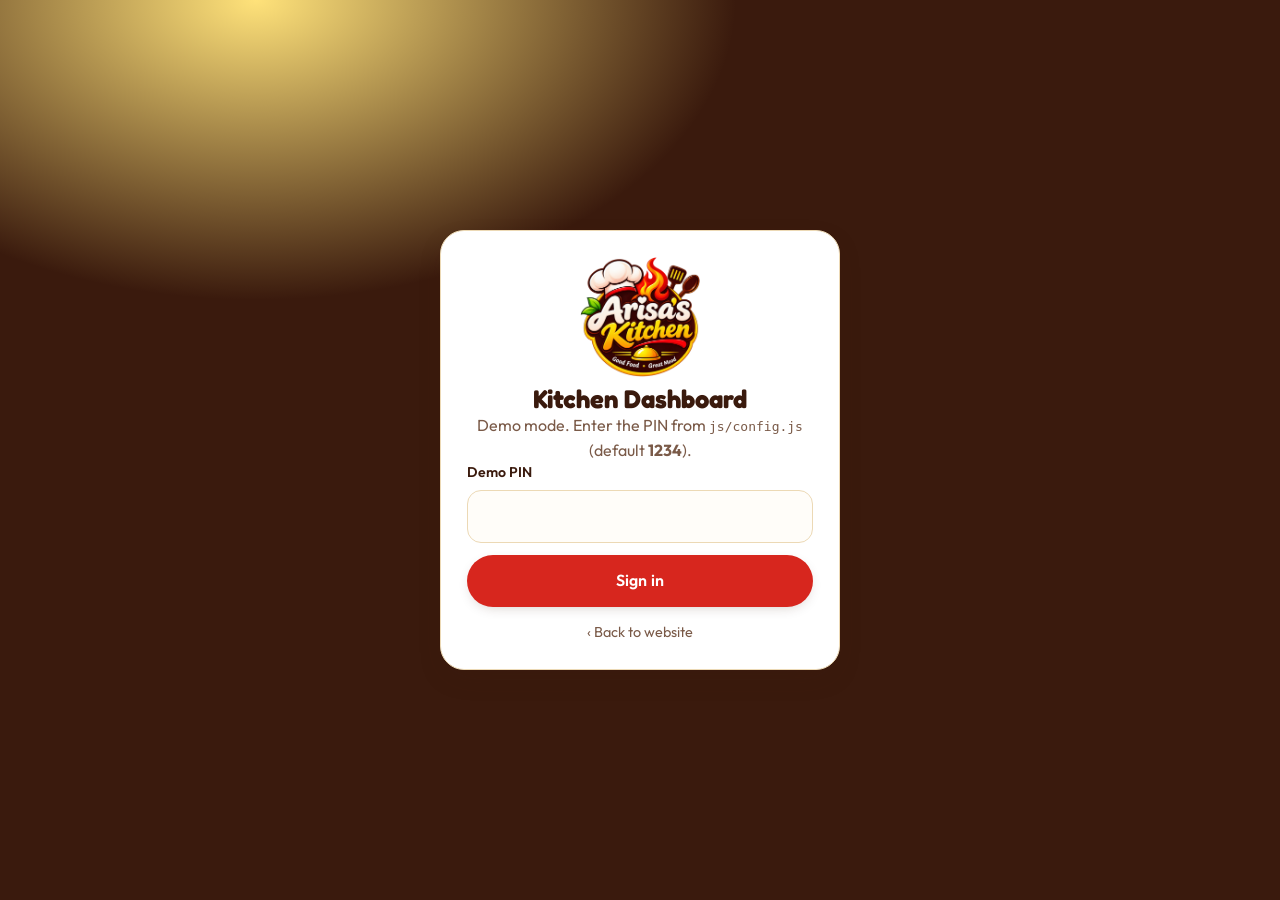
<file: public/admin.html>
<!DOCTYPE html>
<html lang="en">
<head>
<meta charset="utf-8">
<meta name="viewport" content="width=device-width,initial-scale=1,viewport-fit=cover">
<title>Arisa's Kitchen — Admin</title>
<meta name="robots" content="noindex">
<meta name="theme-color" content="#3a1a0d">
<link rel="manifest" href="manifest.webmanifest">
<link rel="icon" type="image/png" href="icons/favicon.png">
<link rel="apple-touch-icon" href="icons/icon-192.png">
<link rel="preconnect" href="https://fonts.googleapis.com">
<link rel="preconnect" href="https://fonts.gstatic.com" crossorigin>
<link href="https://fonts.googleapis.com/css2?family=Fredoka:wght@500;600;700&family=Outfit:wght@400;500;600;700&display=swap" rel="stylesheet">
<link rel="stylesheet" href="css/style.css">
<link rel="stylesheet" href="css/admin.css">
</head>
<body class="admin">

<!-- Login -->
<section class="login" id="login">
  <form class="card login-card" id="loginForm">
    <img src="assets/logo.png" alt="Arisa's Kitchen" width="120" height="120">
    <h1>Kitchen Dashboard</h1>
    <p class="muted" id="loginHint">Sign in to manage orders and bookings.</p>
    <div class="field" id="emailField"><label for="lEmail">Email</label><input id="lEmail" type="email" autocomplete="username"></div>
    <div class="field"><label for="lPass" id="lPassLbl">Password</label><input id="lPass" type="password" autocomplete="current-password" required><div class="msg" id="lErr">Wrong details</div></div>
    <button class="btn btn-red btn-block">Sign in</button>
    <a href="index.html" class="back">‹ Back to website</a>
  </form>
</section>

<!-- App -->
<div class="dash" id="dash" hidden>
  <aside class="side">
    <div class="side-brand"><img src="assets/logo-sm.png" alt="" width="44" height="44"><span><b>Arisa's</b><small>Kitchen dashboard</small></span></div>
    <nav class="side-nav">
      <button class="on" data-view="orders">🧾 <span>Orders</span><em id="nOrders"></em></button>
      <button data-view="bookings">📅 <span>Bookings</span><em id="nBookings"></em></button>
      <button data-view="menu">🍗 <span>Menu stock</span></button>
    </nav>
    <div class="side-foot">
      <label class="switch-row"><input type="checkbox" id="soundOn" checked><span class="sw"></span>New-order sound</label>
      <button class="btn btn-sm btn-ghost-l" id="logout">Sign out</button>
    </div>
  </aside>

  <main class="main">
    <header class="top">
      <div><h2 id="viewTitle">Orders</h2><small class="muted" id="modeTag"></small></div>
      <div class="top-r">
        <span class="live"><i></i>Live</span>
        <button class="btn btn-sm btn-sun" id="seed" hidden>+ Test order</button>
      </div>
    </header>

    <div class="stats" id="stats"></div>

    <section class="view on" data-v="orders">
      <div class="toolbar">
        <div class="chips" id="oFilters"></div>
        <label class="search sm"><span>🔍</span><input id="oSearch" type="search" placeholder="Search name, phone, code"></label>
      </div>
      <div class="board" id="oList"></div>
    </section>

    <section class="view" data-v="bookings">
      <div class="toolbar">
        <div class="chips" id="bFilters"></div>
        <label class="search sm"><span>🔍</span><input id="bSearch" type="search" placeholder="Search name, phone, code"></label>
      </div>
      <div id="bList"></div>
    </section>

    <section class="view" data-v="menu">
      <p class="muted" style="margin-bottom:12px">Switch off anything that has run out. Customers see "Sold out" straight away.</p>
      <div class="stock" id="stock"></div>
    </section>
  </main>

  <nav class="adm-tabs">
    <button class="on" data-view="orders">🧾<span>Orders</span></button>
    <button data-view="bookings">📅<span>Bookings</span></button>
    <button data-view="menu">🍗<span>Stock</span></button>
  </nav>
</div>

<div class="toasts" id="toasts" aria-live="polite"></div>
<script type="module" src="js/admin.js"></script>
</body>
</html>
</file>
<file: public/css/style.css>
/* Arisa's Kitchen — brand system */
:root{
  --brown:#3a1a0d; --brown-2:#5a2a14; --cocoa:#2a1209;
  --sun:#ffc20e; --sun-2:#ffd84a; --amber:#f59e0b;
  --red:#d7261e; --red-2:#b71c15;
  --cream:#fff7e6; --cream-2:#fdeecf; --paper:#fffdf8;
  --leaf:#3f9b2f; --ink:#2b1a12; --muted:#7a5a48; --line:#ecd9b5;
  --radius:18px; --radius-sm:12px;
  --shadow:0 10px 30px -12px rgba(58,26,13,.35);
  --shadow-sm:0 4px 14px -6px rgba(58,26,13,.3);
  --ease:cubic-bezier(.2,.8,.2,1);
  --spring:cubic-bezier(.34,1.56,.64,1);
  --font:"Outfit",system-ui,-apple-system,"Segoe UI",Roboto,sans-serif;
  --display:"Fredoka","Outfit",system-ui,sans-serif;
  --script:"Kaushan Script","Brush Script MT",cursive;
  --safe-b:env(safe-area-inset-bottom,0px);
}
*{box-sizing:border-box;margin:0;padding:0}
html{scroll-behavior:smooth;scroll-padding-top:84px;-webkit-text-size-adjust:100%}
body{font-family:var(--font);color:var(--ink);background:var(--paper);line-height:1.55;overflow-x:hidden;-webkit-tap-highlight-color:transparent}
img{max-width:100%;display:block}
button,input,select,textarea{font:inherit;color:inherit}
button{cursor:pointer;border:0;background:none}
a{color:inherit}
:focus-visible{outline:3px solid var(--sun);outline-offset:2px;border-radius:8px}
[hidden]{display:none!important}
.sr-only{position:absolute;width:1px;height:1px;overflow:hidden;clip:rect(0 0 0 0);white-space:nowrap}
.wrap{width:min(1200px,100% - 32px);margin-inline:auto}
.script{font-family:var(--script);font-weight:400}
h1,h2,h3,h4{font-family:var(--display);line-height:1.1;color:var(--brown)}

/* ── Buttons ─────────────────────────── */
.btn{--bg:var(--brown);--fg:#fff;display:inline-flex;align-items:center;justify-content:center;gap:.55em;padding:.85em 1.4em;border-radius:999px;background:var(--bg);color:var(--fg);font-weight:600;letter-spacing:.01em;text-decoration:none;position:relative;overflow:hidden;transition:transform .25s var(--spring),box-shadow .25s var(--ease),background .2s;box-shadow:var(--shadow-sm);min-height:46px;user-select:none}
.btn:hover{transform:translateY(-2px);box-shadow:var(--shadow)}
.btn:active{transform:scale(.96)}
.btn .arr{transition:transform .25s var(--spring)}
.btn:hover .arr{transform:translateX(4px)}
.btn-sun{--bg:var(--sun);--fg:var(--brown)}
.btn-red{--bg:var(--red);--fg:#fff}
.btn-ghost{--bg:transparent;--fg:var(--brown);box-shadow:inset 0 0 0 2px var(--brown)}
.btn-ghost:hover{--bg:var(--brown);--fg:#fff}
.btn-sm{padding:.55em 1em;min-height:38px;font-size:.92rem}
.btn-block{width:100%}
.btn[disabled]{opacity:.5;pointer-events:none}
.ripple{position:absolute;border-radius:50%;background:rgba(255,255,255,.45);transform:scale(0);animation:ripple .6s var(--ease) forwards;pointer-events:none}
@keyframes ripple{to{transform:scale(4);opacity:0}}
.icon-btn{width:44px;height:44px;border-radius:50%;display:grid;place-items:center;transition:transform .2s var(--spring),background .2s}
.icon-btn:hover{background:rgba(255,194,14,.2)}
.icon-btn:active{transform:scale(.9)}

/* ── Top bar & header ────────────────── */
.topbar{background:var(--brown);color:#ffe9b3;font-size:.85rem}
.topbar .wrap{display:flex;gap:22px;align-items:center;min-height:38px;flex-wrap:wrap}
.topbar span{display:inline-flex;gap:6px;align-items:center}
.topbar .soc{margin-left:auto;display:flex;gap:6px}
.topbar .soc a{width:26px;height:26px;border-radius:50%;background:rgba(255,255,255,.1);display:grid;place-items:center;transition:transform .2s var(--spring),background .2s}
.topbar .soc a:hover{transform:translateY(-2px) rotate(-6deg);background:var(--sun);color:var(--brown)}
.open-pill{display:inline-flex;align-items:center;gap:6px;padding:2px 10px;border-radius:999px;background:rgba(63,155,47,.18);color:#bff0a8;font-weight:600}
.open-pill i{width:8px;height:8px;border-radius:50%;background:#59d93a;box-shadow:0 0 0 0 rgba(89,217,58,.7);animation:pulse 1.8s infinite}
.open-pill.closed{background:rgba(215,38,30,.2);color:#ffc1bd}.open-pill.closed i{background:#ff6157;animation:none}
@keyframes pulse{70%{box-shadow:0 0 0 8px rgba(89,217,58,0)}100%{box-shadow:0 0 0 0 rgba(89,217,58,0)}}

header.site{position:sticky;top:0;z-index:50;background:rgba(255,253,248,.86);backdrop-filter:saturate(1.6) blur(14px);-webkit-backdrop-filter:saturate(1.6) blur(14px);border-bottom:1px solid transparent;transition:border-color .3s,box-shadow .3s}
header.site.scrolled{border-color:var(--line);box-shadow:0 6px 20px -16px rgba(58,26,13,.5)}
header.site .wrap{display:flex;align-items:center;gap:16px;min-height:70px}
.brand{display:flex;align-items:center;gap:10px;text-decoration:none}
.brand img{width:52px;height:52px;object-fit:contain;transition:transform .5s var(--spring)}
.brand:hover img{transform:rotate(-8deg) scale(1.08)}
.brand b{font-family:var(--display);font-size:1.25rem;color:var(--brown);line-height:1}
.brand small{display:block;font-size:.72rem;color:var(--muted);font-weight:500;letter-spacing:.04em}
nav.main{margin-left:auto;display:flex;gap:4px}
nav.main a{padding:.5em .9em;border-radius:999px;text-decoration:none;font-weight:500;color:var(--brown-2);position:relative;transition:background .2s,color .2s}
nav.main a:hover{background:var(--cream-2)}
nav.main a.active{background:var(--sun);color:var(--brown);font-weight:600}
.hdr-actions{display:flex;gap:8px;align-items:center}
.cart-btn{position:relative}
.badge{position:absolute;top:2px;right:0;min-width:20px;height:20px;padding:0 5px;border-radius:999px;background:var(--red);color:#fff;font-size:.72rem;font-weight:700;display:grid;place-items:center;border:2px solid var(--paper);transform:scale(0);transition:transform .3s var(--spring)}
.badge.show{transform:scale(1)}
.badge.pop{animation:pop .45s var(--spring)}
@keyframes pop{0%{transform:scale(1)}40%{transform:scale(1.5)}100%{transform:scale(1)}}
#installBtn{display:none}
#installBtn.show{display:inline-flex}

/* ── Hero ────────────────────────────── */
.hero{position:relative;overflow:hidden;background:radial-gradient(1200px 500px at 10% 0%,#ffe27a 0%,transparent 60%),radial-gradient(900px 600px at 100% 30%,#ffd23f55,transparent 60%),linear-gradient(180deg,#fff3cf,var(--paper))}
.hero .wrap{display:grid;grid-template-columns:1.05fr .95fr;gap:40px;align-items:center;padding:56px 0 80px}
.hero-logo{width:clamp(120px,16vw,170px);filter:drop-shadow(0 12px 18px rgba(58,26,13,.25));animation:logoIn 1s var(--spring) both}
@keyframes logoIn{0%{transform:scale(.4) rotate(-20deg);opacity:0}100%{transform:none;opacity:1}}
.hero h1{font-family:var(--script);font-weight:400;font-size:clamp(2.6rem,6.4vw,5rem);line-height:1;margin:.25em 0 .15em;color:var(--brown)}
.hero h1 .u{position:relative;display:inline-block}
.hero h1 .u svg{position:absolute;left:0;bottom:-.12em;width:100%;height:.3em}
.hero h1 .u path{stroke-dasharray:400;stroke-dashoffset:400;animation:draw 1.2s .6s var(--ease) forwards}
@keyframes draw{to{stroke-dashoffset:0}}
.hero .sub{display:flex;gap:.7em;flex-wrap:wrap;font-family:var(--display);font-weight:600;font-size:clamp(1.05rem,2vw,1.35rem);color:var(--brown-2)}
.hero .sub i{color:var(--amber);font-style:normal}
.hero p.lead{max-width:46ch;margin:.9em 0 1.6em;color:var(--muted);font-size:1.06rem}
.cta-row{display:flex;gap:12px;flex-wrap:wrap}
.hero-trust{display:flex;gap:18px;margin-top:26px;flex-wrap:wrap;color:var(--brown-2);font-size:.92rem;font-weight:500}
.hero-trust span{display:flex;gap:8px;align-items:center}
.hero-art{position:relative;aspect-ratio:1/1;max-width:540px;justify-self:center;width:100%}
.hero-art .disc{position:absolute;inset:6%;border-radius:50%;background:conic-gradient(from 210deg,var(--sun),#ffdf6b,var(--amber),var(--sun));box-shadow:inset 0 0 0 14px rgba(255,255,255,.35),0 30px 60px -30px rgba(58,26,13,.6);animation:spin 40s linear infinite}
@keyframes spin{to{transform:rotate(360deg)}}
.hero-art .plate{position:absolute;inset:14%;border-radius:50%;overflow:hidden;border:10px solid #fff;box-shadow:0 30px 60px -20px rgba(58,26,13,.55)}
.hero-art .plate img{width:100%;height:100%;object-fit:cover;transform:scale(1.08)}
.steam{position:absolute;left:44%;top:6%;width:80px;height:120px;pointer-events:none}
.steam span{position:absolute;bottom:0;width:14px;height:60px;border-radius:50%;background:radial-gradient(closest-side,rgba(255,255,255,.9),transparent);filter:blur(4px);animation:steam 3.2s ease-in-out infinite;opacity:0}
.steam span:nth-child(2){left:24px;animation-delay:1s}.steam span:nth-child(3){left:48px;animation-delay:2s}
@keyframes steam{0%{transform:translateY(20px) scaleX(1);opacity:0}30%{opacity:.85}100%{transform:translateY(-70px) scaleX(2.2);opacity:0}}
.float{position:absolute;font-size:2rem;filter:drop-shadow(0 6px 8px rgba(0,0,0,.18));animation:bob 5s ease-in-out infinite}
.float.f1{top:4%;right:6%;font-size:2.6rem}.float.f2{bottom:10%;left:0;animation-delay:-1.5s}.float.f3{top:46%;right:-2%;animation-delay:-3s}.float.f4{top:10%;left:4%;animation-delay:-2.2s;font-size:1.6rem}
@keyframes bob{0%,100%{transform:translateY(0) rotate(0)}50%{transform:translateY(-14px) rotate(8deg)}}
.chip-float{position:absolute;background:#fff;border-radius:16px;padding:10px 14px;box-shadow:var(--shadow);display:flex;gap:10px;align-items:center;font-size:.86rem;font-weight:600;color:var(--brown);animation:bob 6s ease-in-out infinite}
.chip-float small{display:block;font-weight:500;color:var(--muted);font-size:.75rem}
.chip-float.c1{left:-4%;top:58%}.chip-float.c2{right:-2%;bottom:6%;animation-delay:-3s}
.wave{position:absolute;bottom:-1px;left:0;width:100%;height:60px}

/* ── Feature strip ───────────────────── */
.strip{background:var(--brown);color:#ffe9b3}
.strip .wrap{display:grid;grid-template-columns:repeat(5,1fr);gap:8px;padding:18px 0}
.strip div{display:flex;gap:10px;align-items:center;justify-content:center;font-weight:600;font-size:.95rem;padding:6px}
.strip div+div{border-left:1px solid rgba(255,233,179,.18)}
.strip svg{color:var(--sun);flex:none;transition:transform .4s var(--spring)}
.strip div:hover svg{transform:rotate(-12deg) scale(1.15)}

/* ── Sections ────────────────────────── */
section.block{padding:80px 0}
.sec-head{text-align:center;margin-bottom:38px}
.sec-head .eyebrow{display:inline-block;font-family:var(--script);color:var(--red);font-size:1.3rem}
.sec-head h2{font-size:clamp(2rem,4vw,2.9rem);margin:.1em 0 .25em}
.sec-head p{color:var(--muted);max-width:56ch;margin-inline:auto}
.sec-head .bar{width:70px;height:5px;border-radius:5px;background:linear-gradient(90deg,var(--sun),var(--red));margin:14px auto 0}
.reveal{opacity:0;transform:translateY(24px);transition:opacity .7s var(--ease),transform .7s var(--ease)}
.reveal.in{opacity:1;transform:none}

/* ── Signature dishes ────────────────── */
.sig-grid{display:grid;grid-template-columns:repeat(4,1fr);gap:22px}
.dish{background:#fff;border-radius:var(--radius);overflow:hidden;box-shadow:var(--shadow-sm);border:1px solid var(--line);display:flex;flex-direction:column;transition:transform .35s var(--spring),box-shadow .35s var(--ease);position:relative}
.dish:hover{transform:translateY(-6px);box-shadow:var(--shadow)}
.dish .ph{position:relative;aspect-ratio:4/3;overflow:hidden;background:var(--cream-2)}
.dish .ph img{width:100%;height:100%;object-fit:cover;transition:transform .7s var(--ease)}
.dish:hover .ph img{transform:scale(1.08)}
.dish .tags{position:absolute;top:10px;left:10px;display:flex;gap:6px;flex-wrap:wrap}
.tag{background:var(--sun);color:var(--brown);font-size:.72rem;font-weight:700;padding:3px 9px;border-radius:999px}
.tag.red{background:var(--red);color:#fff}
.tag.green{background:#e3f6d9;color:#2c6e1f}
.like{position:absolute;top:8px;right:8px;width:38px;height:38px;border-radius:50%;background:rgba(255,255,255,.92);display:grid;place-items:center;box-shadow:var(--shadow-sm);transition:transform .25s var(--spring)}
.like svg{transition:transform .3s var(--spring),fill .2s}
.like.on svg{fill:var(--red);stroke:var(--red);animation:heart .5s var(--spring)}
@keyframes heart{0%{transform:scale(.6)}60%{transform:scale(1.35)}100%{transform:scale(1)}}
.dish .body{padding:16px 16px 18px;display:flex;flex-direction:column;gap:6px;flex:1}
.dish h3{font-size:1.12rem}
.dish p{color:var(--muted);font-size:.9rem;flex:1}
.dish .foot{display:flex;align-items:center;justify-content:space-between;margin-top:8px}
.price{font-family:var(--display);font-weight:700;font-size:1.15rem;color:var(--red)}
.price small{font-size:.7em;color:var(--muted);font-weight:600;margin-right:2px}
.add{width:44px;height:44px;border-radius:50%;background:var(--brown);color:var(--sun);display:grid;place-items:center;transition:transform .25s var(--spring),background .2s;box-shadow:var(--shadow-sm)}
.add:hover{background:var(--red);color:#fff;transform:rotate(90deg)}
.add:active{transform:scale(.85) rotate(90deg)}
.soldout{position:absolute;inset:0;background:rgba(255,253,248,.72);display:grid;place-items:center;font-family:var(--display);font-weight:700;color:var(--red);font-size:1.2rem;letter-spacing:.06em;backdrop-filter:grayscale(1)}
.is-sold .add{opacity:.35;pointer-events:none}

/* ── Menu ────────────────────────────── */
#menu{background:linear-gradient(180deg,var(--cream),var(--paper))}
.menu-tools{position:sticky;top:70px;z-index:20;background:linear-gradient(var(--cream) 70%,transparent);padding:10px 0 14px;margin-bottom:10px}
.chips{display:flex;gap:8px;overflow-x:auto;scrollbar-width:none;padding:4px 2px;scroll-snap-type:x proximity}
.chips::-webkit-scrollbar{display:none}
.chip{flex:none;scroll-snap-align:start;padding:.55em 1em;border-radius:999px;background:#fff;border:1.5px solid var(--line);font-weight:600;color:var(--brown-2);display:inline-flex;gap:6px;align-items:center;transition:all .25s var(--spring);white-space:nowrap}
.chip:hover{border-color:var(--sun);transform:translateY(-2px)}
.chip.on{background:var(--brown);border-color:var(--brown);color:var(--sun)}
.search{display:flex;align-items:center;gap:8px;background:#fff;border:1.5px solid var(--line);border-radius:999px;padding:0 14px;margin-bottom:10px;transition:border-color .2s,box-shadow .2s}
.search:focus-within{border-color:var(--sun);box-shadow:0 0 0 4px rgba(255,194,14,.25)}
.search input{border:0;outline:0;background:none;flex:1;min-height:46px}
.menu-grid{display:grid;grid-template-columns:repeat(auto-fill,minmax(330px,1fr));gap:16px}
.mi{display:flex;gap:14px;background:#fff;border:1px solid var(--line);border-radius:var(--radius);padding:12px;align-items:center;transition:transform .3s var(--spring),box-shadow .3s;cursor:pointer;position:relative;animation:fadeUp .45s var(--ease) both}
.mi:hover{transform:translateY(-3px);box-shadow:var(--shadow-sm)}
.mi img{width:92px;height:92px;border-radius:14px;object-fit:cover;flex:none}
.mi .t{flex:1;min-width:0}
.mi h4{font-size:1.02rem;font-family:var(--font);font-weight:700}
.mi p{font-size:.85rem;color:var(--muted);display:-webkit-box;-webkit-line-clamp:2;-webkit-box-orient:vertical;overflow:hidden}
.mi .row{display:flex;justify-content:space-between;align-items:center;margin-top:6px}
.mi .add{width:38px;height:38px}
.mi.is-sold{opacity:.6}
.mi.is-sold .price::after{content:" · Sold out";color:var(--muted);font-size:.8rem;font-family:var(--font)}
@keyframes fadeUp{from{opacity:0;transform:translateY(12px)}to{opacity:1;transform:none}}
.empty{text-align:center;color:var(--muted);padding:40px 0}

/* ── Events ──────────────────────────── */
.events{display:grid;grid-template-columns:repeat(3,1fr);gap:22px}
.ev{border-radius:var(--radius);overflow:hidden;background:#fff;box-shadow:var(--shadow-sm);border:1px solid var(--line);display:flex;flex-direction:column;transition:transform .35s var(--spring),box-shadow .3s}
.ev:hover{transform:translateY(-6px) rotate(-.4deg);box-shadow:var(--shadow)}
.ev .ph{position:relative;height:200px;overflow:hidden}
.ev .ph img{width:100%;height:100%;object-fit:cover;transition:transform .7s var(--ease)}
.ev:hover .ph img{transform:scale(1.07)}
.datebadge{position:absolute;top:14px;left:14px;background:#fff;border-radius:14px;text-align:center;padding:6px 12px;box-shadow:var(--shadow-sm);font-family:var(--display);line-height:1}
.datebadge b{display:block;font-size:1.6rem;color:var(--red)}
.datebadge small{font-size:.75rem;font-weight:700;color:var(--brown);text-transform:uppercase;letter-spacing:.08em}
.ev .body{padding:18px;display:flex;flex-direction:column;gap:8px;flex:1}
.ev .meta{display:flex;gap:14px;color:var(--muted);font-size:.86rem;flex-wrap:wrap}
.ev p{color:var(--muted);flex:1}
.host-cta{margin-top:28px;border-radius:24px;padding:28px;background:linear-gradient(120deg,var(--brown),#6b2f14);color:#ffe9b3;display:flex;gap:20px;align-items:center;justify-content:space-between;flex-wrap:wrap;position:relative;overflow:hidden}
.host-cta h3{color:var(--sun);font-size:1.6rem}
.host-cta::after{content:"🎉";position:absolute;right:-10px;bottom:-30px;font-size:9rem;opacity:.08;transform:rotate(-15deg)}

/* ── Booking ─────────────────────────── */
#book{background:radial-gradient(800px 400px at 0% 100%,#ffe27a66,transparent 60%),var(--cream)}
.book-shell{display:grid;grid-template-columns:.85fr 1.15fr;gap:28px;align-items:start}
.book-aside{position:sticky;top:96px;border-radius:24px;overflow:hidden;background:var(--brown);color:#ffe9b3;box-shadow:var(--shadow)}
.book-aside img{width:100%;height:260px;object-fit:cover;object-position:50% 20%}
.book-aside .in{padding:22px}
.book-aside h3{color:var(--sun);font-size:1.5rem;margin-bottom:6px}
.book-aside ul{list-style:none;display:grid;gap:10px;margin-top:14px}
.book-aside li{display:flex;gap:10px;align-items:flex-start}
.book-aside li b{color:#fff}
.card{background:#fff;border-radius:24px;box-shadow:var(--shadow);border:1px solid var(--line);padding:26px}
.steps{display:flex;gap:6px;margin-bottom:22px}
.steps .s{flex:1;display:flex;flex-direction:column;gap:6px;font-size:.78rem;font-weight:600;color:var(--muted)}
.steps .s i{height:6px;border-radius:6px;background:var(--cream-2);overflow:hidden;position:relative}
.steps .s i::after{content:"";position:absolute;inset:0;background:linear-gradient(90deg,var(--sun),var(--amber));transform:scaleX(0);transform-origin:left;transition:transform .5s var(--ease)}
.steps .s.done i::after,.steps .s.cur i::after{transform:scaleX(1)}
.steps .s.cur{color:var(--brown)}
.pane{display:none;animation:paneIn .45s var(--ease)}
.pane.on{display:block}
@keyframes paneIn{from{opacity:0;transform:translateX(18px)}to{opacity:1;transform:none}}
.pane h3{font-size:1.35rem;margin-bottom:4px}
.pane .hint{color:var(--muted);font-size:.92rem;margin-bottom:16px}
.types{display:grid;grid-template-columns:repeat(auto-fill,minmax(130px,1fr));gap:10px}
.opt{border:2px solid var(--line);border-radius:16px;padding:14px;text-align:left;background:#fff;transition:all .25s var(--spring);position:relative}
.opt:hover{border-color:var(--sun);transform:translateY(-2px)}
.opt.on{border-color:var(--brown);background:#fff8e1;box-shadow:0 0 0 4px rgba(255,194,14,.3)}
.opt.on::after{content:"✓";position:absolute;top:8px;right:10px;width:22px;height:22px;border-radius:50%;background:var(--brown);color:var(--sun);display:grid;place-items:center;font-size:.8rem;font-weight:800;animation:pop .35s var(--spring)}
.opt .em{font-size:1.7rem;display:block;margin-bottom:4px}
.opt b{display:block;color:var(--brown)}
.opt small{color:var(--muted);font-size:.8rem}
.dates{display:flex;gap:8px;overflow-x:auto;padding:4px 2px 10px;scrollbar-width:thin}
.date{flex:none;width:66px;border:2px solid var(--line);border-radius:16px;padding:8px 0;text-align:center;background:#fff;transition:all .25s var(--spring)}
.date small{display:block;font-size:.7rem;font-weight:700;color:var(--muted);text-transform:uppercase}
.date b{font-family:var(--display);font-size:1.4rem;color:var(--brown)}
.date:hover{border-color:var(--sun)}
.date.on{background:var(--brown);border-color:var(--brown)}
.date.on b,.date.on small{color:var(--sun)}
.slots{display:flex;flex-wrap:wrap;gap:8px;margin-top:6px}
.slot{padding:.5em .9em;border-radius:12px;border:2px solid var(--line);font-weight:600;background:#fff;transition:all .2s var(--spring)}
.slot:hover{border-color:var(--sun)}
.slot.on{background:var(--sun);border-color:var(--sun);color:var(--brown);transform:scale(1.05)}
.slot[disabled]{opacity:.35;text-decoration:line-through;pointer-events:none}
.lbl{display:block;font-weight:600;color:var(--brown);margin:16px 0 8px;font-size:.95rem}
.counter{display:inline-flex;align-items:center;gap:4px;background:var(--cream);border-radius:999px;padding:4px}
.counter button{width:40px;height:40px;border-radius:50%;background:#fff;font-size:1.2rem;font-weight:700;box-shadow:var(--shadow-sm);transition:transform .2s var(--spring)}
.counter button:active{transform:scale(.85)}
.counter output{min-width:44px;text-align:center;font-family:var(--display);font-weight:700;font-size:1.3rem;color:var(--brown)}
.counter output.bump{animation:pop .35s var(--spring)}
.field{margin-bottom:12px}
.field label{display:block;font-weight:600;font-size:.88rem;color:var(--brown);margin-bottom:6px}
.field input,.field textarea,.field select{width:100%;border:1.5px solid var(--line);border-radius:14px;padding:.8em 1em;background:#fffdf9;transition:border-color .2s,box-shadow .2s;min-height:48px}
.field textarea{min-height:90px;resize:vertical}
.field input:focus,.field textarea:focus,.field select:focus{outline:0;border-color:var(--sun);box-shadow:0 0 0 4px rgba(255,194,14,.25)}
.field.err input,.field.err textarea{border-color:var(--red);animation:shake .4s}
.field .msg{color:var(--red);font-size:.8rem;margin-top:4px;display:none}
.field.err .msg{display:block}
@keyframes shake{20%,60%{transform:translateX(-5px)}40%,80%{transform:translateX(5px)}}
.row2{display:grid;grid-template-columns:1fr 1fr;gap:12px}
.pane-nav{display:flex;justify-content:space-between;gap:10px;margin-top:22px}
.summary{background:var(--cream);border-radius:16px;padding:16px;display:grid;gap:8px}
.summary div{display:flex;justify-content:space-between;gap:10px}
.summary span{color:var(--muted)}
.summary b{text-align:right}
.summary .total{border-top:1px dashed var(--line);padding-top:10px;font-size:1.1rem}
.pkgs{display:grid;grid-template-columns:repeat(3,1fr);gap:10px}
.pkgs .opt b{font-size:1.05rem}.pkgs .opt .pp{font-family:var(--display);color:var(--red);font-weight:700}

/* ── Vibe ────────────────────────────── */
#vibe{background:var(--brown);color:#ffe9b3;position:relative;overflow:hidden}
#vibe .sec-head h2{color:var(--sun)}
#vibe .sec-head p{color:#e9cfa1}
#vibe .sec-head .eyebrow{color:#ffb3a8}
.masonry{display:grid;grid-template-columns:repeat(4,1fr);grid-auto-rows:150px;gap:14px;grid-auto-flow:dense}
.masonry figure{border-radius:20px;overflow:hidden;position:relative;background:#4a2414}
.masonry img{width:100%;height:100%;object-fit:cover;transition:transform .8s var(--ease),filter .4s}
.masonry figure:hover img{transform:scale(1.08)}
.masonry figcaption{position:absolute;left:12px;bottom:12px;background:rgba(42,18,9,.75);backdrop-filter:blur(6px);color:#fff;font-size:.82rem;font-weight:600;padding:6px 12px;border-radius:999px;transform:translateY(8px);opacity:0;transition:all .35s var(--ease)}
.masonry figure:hover figcaption{transform:none;opacity:1}
.m-tall{grid-row:span 2}.m-wide{grid-column:span 2}.m-big{grid-column:span 2;grid-row:span 2}
.masonry .chalk{background:#1d1d1b;border:10px solid #8a5a2b;display:flex;flex-direction:column;justify-content:center;padding:20px;font-family:var(--script);color:#f4efe6;font-size:clamp(1.6rem,2.6vw,2.4rem);line-height:1.15}
.chalk em{font-style:normal;display:block}
.chalk em:nth-child(1){animation:chalk 1s .2s both}.chalk em:nth-child(2){animation:chalk 1s .6s both}.chalk em:nth-child(3){animation:chalk 1s 1s both;color:var(--sun)}
@keyframes chalk{from{opacity:0;clip-path:inset(0 100% 0 0)}to{opacity:1;clip-path:inset(0 0 0 0)}}
.masonry .quote{background:var(--sun);color:var(--brown);display:flex;flex-direction:column;justify-content:center;padding:22px;font-family:var(--display);font-size:1.2rem;font-weight:600}
.quote small{font-family:var(--font);font-size:.85rem;margin-top:8px;font-weight:500}
.vibe-row{display:grid;grid-template-columns:repeat(3,1fr);gap:14px;margin-top:22px}
.vibe-row div{border:1px solid rgba(255,233,179,.18);border-radius:18px;padding:18px;display:flex;gap:12px;align-items:center}
.vibe-row .e{font-size:1.8rem}
.vibe-row b{color:#fff;display:block}
.vibe-row small{color:#e9cfa1}

/* ── Merch & packaging ───────────────── */
.merch-grid{display:grid;grid-template-columns:repeat(4,1fr);gap:16px}
.merch{background:#fff;border:1px solid var(--line);border-radius:var(--radius);overflow:hidden;transition:transform .35s var(--spring),box-shadow .3s;display:flex;flex-direction:column}
.merch:hover{transform:translateY(-6px) rotate(.5deg);box-shadow:var(--shadow)}
.merch .ph{aspect-ratio:1;overflow:hidden;background:var(--cream)}
.merch img{width:100%;height:100%;object-fit:cover;transition:transform .7s var(--ease)}
.merch:hover img{transform:scale(1.1)}
.merch .body{padding:14px;display:flex;flex-direction:column;gap:4px;flex:1}
.merch h4{font-family:var(--font);font-weight:700;font-size:.98rem}
.merch p{color:var(--muted);font-size:.82rem;flex:1}
.pack-wrap{margin-top:46px;border-radius:28px;background:linear-gradient(135deg,#fff3cf,#ffe08a);padding:28px;position:relative;overflow:hidden}
.pack-wrap h3{font-size:1.6rem}
.pack-wrap>p{color:var(--brown-2);margin:4px 0 18px}
.pack-row{display:grid;grid-template-columns:repeat(5,1fr);gap:14px}
.pack{background:#fff;border-radius:18px;padding:10px;text-align:center;transition:transform .4s var(--spring)}
.pack:hover{transform:translateY(-8px) rotate(-2deg)}
.pack img{width:100%;aspect-ratio:1;object-fit:cover;border-radius:12px}
.pack b{display:block;margin-top:8px;color:var(--brown);font-size:.95rem}
.pack small{color:var(--muted);font-size:.78rem}
.eco{display:flex;gap:10px;flex-wrap:wrap;margin-top:16px}
.eco span{background:rgba(255,255,255,.7);padding:6px 12px;border-radius:999px;font-weight:600;font-size:.85rem;color:var(--brown-2)}

/* ── About ───────────────────────────── */
.about{display:grid;grid-template-columns:1fr 1fr;gap:40px;align-items:center}
.about-img{position:relative}
.about-img img{border-radius:28px;box-shadow:var(--shadow);aspect-ratio:4/5;object-fit:cover;width:100%}
.about-img .stamp{position:absolute;right:-18px;bottom:30px;width:130px;height:130px;border-radius:50%;background:var(--sun);display:grid;place-items:center;text-align:center;font-family:var(--script);color:var(--brown);font-size:1.15rem;line-height:1.1;box-shadow:var(--shadow);animation:spin 18s linear infinite}
.about h2{font-size:clamp(2rem,4vw,2.8rem);font-family:var(--script);font-weight:400}
.about p{color:var(--muted);margin:12px 0}
.values{display:grid;grid-template-columns:repeat(3,1fr);gap:12px;margin:20px 0}
.values div{background:var(--cream);border-radius:16px;padding:14px;text-align:center}
.values .e{font-size:1.6rem}
.values b{display:block;color:var(--brown);font-size:.92rem}

/* ── Location ────────────────────────── */
#visit{background:var(--cream)}
.visit{display:grid;grid-template-columns:1.4fr 1fr;gap:22px}
#map{height:440px;border-radius:24px;overflow:hidden;box-shadow:var(--shadow);border:4px solid #fff;background:#f3e6c8;position:relative;z-index:1}
.map-note{position:absolute;inset:auto 12px 12px 12px;z-index:500;background:rgba(255,255,255,.95);border-radius:14px;padding:10px 14px;font-size:.85rem;color:var(--brown-2);box-shadow:var(--shadow-sm);display:none}
.map-note.show{display:block}
.pin{width:54px;height:54px;border-radius:50% 50% 50% 0;background:var(--sun);transform:rotate(-45deg);display:grid;place-items:center;box-shadow:0 8px 18px rgba(0,0,0,.35);border:3px solid var(--brown);animation:pinDrop .8s var(--spring) both}
.pin img{width:40px;height:40px;transform:rotate(45deg);object-fit:contain}
@keyframes pinDrop{from{transform:translateY(-60px) rotate(-45deg);opacity:0}to{transform:rotate(-45deg);opacity:1}}
.info{display:grid;gap:14px}
.info .card{padding:20px}
.info h4{font-size:1.15rem;margin-bottom:8px}
.hours div{display:flex;justify-content:space-between;padding:6px 0;border-bottom:1px dashed var(--line);font-size:.95rem}
.hours div.today{font-weight:700;color:var(--red)}
.contact-list{display:grid;gap:10px}
.contact-list a,.contact-list span{display:flex;gap:10px;align-items:center;text-decoration:none;color:var(--brown-2);font-weight:500}
.contact-list .ic{width:38px;height:38px;border-radius:12px;background:var(--cream);display:grid;place-items:center;flex:none}

/* ── Footer ──────────────────────────── */
footer.site{background:var(--cocoa);color:#e9cfa1;padding:50px 0 calc(30px + var(--safe-b))}
footer .cols{display:grid;grid-template-columns:1.3fr 1fr 1fr 1.3fr;gap:30px}
footer h5{font-family:var(--display);color:var(--sun);font-size:1.05rem;margin-bottom:10px}
footer a{text-decoration:none;display:block;padding:3px 0;transition:color .2s,transform .2s}
footer a:hover{color:var(--sun);transform:translateX(3px)}
footer .tag-line{font-family:var(--script);font-size:1.6rem;color:var(--sun)}
.sub-form{display:flex;gap:8px;margin-top:10px}
.sub-form input{flex:1;min-width:0;border-radius:999px;border:0;padding:.8em 1em;background:#fff;color:var(--ink)}
.copy{border-top:1px solid rgba(233,207,161,.15);margin-top:30px;padding-top:18px;display:flex;justify-content:space-between;flex-wrap:wrap;gap:10px;font-size:.85rem}

/* ── Drawer / sheets / modal ─────────── */
.scrim{position:fixed;inset:0;background:rgba(42,18,9,.5);backdrop-filter:blur(3px);z-index:90;opacity:0;pointer-events:none;transition:opacity .3s}
.scrim.on{opacity:1;pointer-events:auto}
.drawer{position:fixed;top:0;right:0;height:100%;height:100dvh;width:min(440px,100%);background:var(--paper);z-index:100;transform:translateX(105%);transition:transform .45s var(--ease);display:flex;flex-direction:column;box-shadow:-20px 0 60px -20px rgba(0,0,0,.4)}
.drawer.on{transform:none}
.drawer-h{display:flex;align-items:center;gap:10px;padding:16px 18px;border-bottom:1px solid var(--line)}
.drawer-h h3{font-size:1.3rem;flex:1}
.drawer-b{flex:1;overflow-y:auto;padding:16px 18px;overscroll-behavior:contain}
.drawer-f{padding:16px 18px calc(16px + var(--safe-b));border-top:1px solid var(--line);background:#fff}
.ci{display:flex;gap:12px;padding:12px 0;border-bottom:1px dashed var(--line);animation:fadeUp .35s var(--ease)}
.ci img{width:64px;height:64px;border-radius:12px;object-fit:cover}
.ci .t{flex:1;min-width:0}
.ci b{display:block;font-size:.95rem}
.ci small{color:var(--muted);font-size:.8rem;display:block}
.ci .q{display:flex;align-items:center;gap:6px;margin-top:6px}
.ci .q button{width:30px;height:30px;border-radius:50%;background:var(--cream);font-weight:700;transition:transform .2s var(--spring)}
.ci .q button:active{transform:scale(.8)}
.ci .q span{min-width:22px;text-align:center;font-weight:700}
.ci.out{animation:slideOut .3s var(--ease) forwards}
@keyframes slideOut{to{opacity:0;transform:translateX(60px);height:0;padding:0;margin:0}}
.cart-empty{text-align:center;padding:50px 10px;color:var(--muted)}
.cart-empty .bowl{font-size:4rem;display:inline-block;animation:bob 3s ease-in-out infinite}
.seg{display:grid;grid-template-columns:1fr 1fr;background:var(--cream);border-radius:14px;padding:4px;margin-bottom:14px;position:relative}
.seg button{padding:.7em;border-radius:11px;font-weight:600;position:relative;z-index:1;transition:color .25s}
.seg button.on{color:var(--brown)}
.seg .knob{position:absolute;top:4px;bottom:4px;left:4px;width:calc(50% - 4px);background:#fff;border-radius:11px;box-shadow:var(--shadow-sm);transition:transform .35s var(--spring)}
.seg.r .knob{transform:translateX(100%)}
.pay{display:grid;gap:8px}
.pay label{display:flex;gap:12px;align-items:center;border:2px solid var(--line);border-radius:14px;padding:12px;cursor:pointer;transition:all .2s}
.pay label:has(input:checked){border-color:var(--brown);background:#fff8e1}
.pay input{accent-color:var(--brown);width:18px;height:18px}
.pay small{display:block;color:var(--muted);font-size:.8rem}
.progress-free{font-size:.82rem;color:var(--brown-2);margin-bottom:10px}
.progress-free i{display:block;height:6px;background:var(--cream-2);border-radius:6px;margin-top:6px;overflow:hidden}
.progress-free i b{display:block;height:100%;background:linear-gradient(90deg,var(--sun),var(--leaf));border-radius:6px;transition:width .6s var(--ease)}

.sheet{position:fixed;left:50%;bottom:0;width:min(560px,100%);max-height:92dvh;background:var(--paper);z-index:110;border-radius:26px 26px 0 0;transform:translate(-50%,105%);transition:transform .45s var(--ease);display:flex;flex-direction:column;overflow:hidden;box-shadow:0 -20px 60px -20px rgba(0,0,0,.4)}
.sheet.on{transform:translate(-50%,0)}
.sheet .grab{width:46px;height:5px;border-radius:5px;background:var(--line);margin:10px auto 0;flex:none}
.sheet .hero-img{height:220px;object-fit:cover;width:100%;flex:none}
.sheet-b{overflow-y:auto;padding:18px 20px}
.sheet-f{padding:14px 20px calc(14px + var(--safe-b));border-top:1px solid var(--line);display:flex;gap:12px;align-items:center;background:#fff}
.optgroup{margin-top:14px}
.optgroup h5{font-family:var(--font);font-size:.9rem;color:var(--brown);margin-bottom:8px;display:flex;justify-content:space-between}
.optgroup h5 small{color:var(--muted);font-weight:500}
.pills{display:flex;flex-wrap:wrap;gap:8px}
.pill{padding:.5em .9em;border:2px solid var(--line);border-radius:999px;font-weight:600;font-size:.88rem;background:#fff;transition:all .2s var(--spring)}
.pill.on{border-color:var(--brown);background:var(--brown);color:var(--sun);transform:scale(1.04)}
.close-x{position:absolute;top:14px;right:14px;width:40px;height:40px;border-radius:50%;background:rgba(255,255,255,.95);display:grid;place-items:center;box-shadow:var(--shadow-sm);z-index:2;transition:transform .25s var(--spring)}
.close-x:hover{transform:rotate(90deg)}

.modal{position:fixed;inset:0;display:grid;place-items:center;z-index:120;pointer-events:none;padding:16px}
.modal .box{background:var(--paper);border-radius:26px;width:min(480px,100%);max-height:90dvh;overflow:auto;padding:26px;transform:scale(.9) translateY(20px);opacity:0;transition:all .35s var(--spring);position:relative;box-shadow:var(--shadow)}
.modal.on{pointer-events:auto}
.modal.on .box{transform:none;opacity:1}

/* Tracking */
.track-code{font-family:var(--display);font-size:1.6rem;color:var(--brown);letter-spacing:.06em;display:flex;align-items:center;gap:10px}
.tl{list-style:none;margin:18px 0;position:relative}
.tl li{display:flex;gap:14px;padding-bottom:20px;position:relative;color:var(--muted)}
.tl li::before{content:"";position:absolute;left:17px;top:36px;bottom:0;width:3px;background:var(--cream-2);border-radius:3px}
.tl li:last-child::before{display:none}
.tl .dot{width:36px;height:36px;border-radius:50%;background:var(--cream-2);display:grid;place-items:center;flex:none;font-size:1.05rem;transition:all .4s var(--spring)}
.tl li.done{color:var(--brown)}
.tl li.done .dot{background:var(--sun)}
.tl li.done::before{background:var(--sun)}
.tl li.now .dot{background:var(--brown);color:var(--sun);box-shadow:0 0 0 0 rgba(255,194,14,.7);animation:pulseY 1.6s infinite}
@keyframes pulseY{70%{box-shadow:0 0 0 12px rgba(255,194,14,0)}100%{box-shadow:0 0 0 0 rgba(255,194,14,0)}}
.tl b{display:block}
.tl small{font-size:.82rem}
.success-ico{width:84px;height:84px;margin:0 auto 10px;border-radius:50%;background:var(--sun);display:grid;place-items:center;animation:pop .6s var(--spring)}
.success-ico svg path{stroke-dasharray:60;stroke-dashoffset:60;animation:draw .6s .3s var(--ease) forwards}

/* Confetti */
.confetti{position:fixed;inset:0;pointer-events:none;z-index:200;overflow:hidden}
.confetti i{position:absolute;top:-12px;width:10px;height:14px;border-radius:2px;animation:fall linear forwards}
@keyframes fall{to{transform:translateY(105vh) rotate(720deg)}}

/* Fly-to-cart dot */
.fly{position:fixed;z-index:300;width:22px;height:22px;border-radius:50%;background:var(--red);box-shadow:0 0 0 4px rgba(255,194,14,.6);pointer-events:none;transition:transform .7s cubic-bezier(.5,-0.3,.7,1),opacity .7s}

/* Toast */
.toasts{position:fixed;left:50%;top:calc(14px + env(safe-area-inset-top,0px));transform:translateX(-50%);z-index:400;display:grid;gap:8px;width:min(420px,calc(100% - 24px))}
.toast{background:var(--brown);color:#fff;border-radius:16px;padding:12px 16px;display:flex;gap:10px;align-items:center;box-shadow:var(--shadow);animation:toastIn .4s var(--spring)}
.toast.out{animation:toastOut .3s var(--ease) forwards}
.toast b{color:var(--sun)}
.toast button{margin-left:auto;color:var(--sun);font-weight:700}
@keyframes toastIn{from{transform:translateY(-20px) scale(.95);opacity:0}}
@keyframes toastOut{to{transform:translateY(-20px);opacity:0}}

/* Install banner */
.install-banner{position:fixed;left:12px;right:12px;bottom:calc(84px + var(--safe-b));z-index:60;background:#fff;border-radius:20px;box-shadow:var(--shadow);padding:12px 14px;display:none;gap:12px;align-items:center;max-width:460px;margin-inline:auto;animation:toastIn .5s var(--spring);border:1px solid var(--line)}
.install-banner.show{display:flex}
.install-banner img{width:46px;height:46px;border-radius:12px;background:var(--sun);object-fit:contain;padding:3px}
.install-banner div{flex:1;font-size:.88rem}
.install-banner b{display:block;color:var(--brown)}

/* Bottom nav (mobile app-feel) */
.tabbar{position:fixed;left:0;right:0;bottom:0;z-index:70;background:rgba(255,253,248,.94);backdrop-filter:blur(14px);-webkit-backdrop-filter:blur(14px);border-top:1px solid var(--line);display:none;grid-template-columns:repeat(5,1fr);padding:6px 6px calc(6px + var(--safe-b))}
.tabbar a,.tabbar button{display:flex;flex-direction:column;align-items:center;gap:2px;font-size:.7rem;font-weight:600;color:var(--muted);text-decoration:none;padding:6px 0;border-radius:12px;position:relative;transition:color .2s}
.tabbar .on{color:var(--brown)}
.tabbar .on svg{transform:translateY(-2px) scale(1.1)}
.tabbar svg{transition:transform .3s var(--spring)}
.tabbar .order-fab{margin-top:-24px}
.tabbar .order-fab span.c{width:56px;height:56px;border-radius:50%;background:var(--red);color:#fff;display:grid;place-items:center;box-shadow:0 8px 20px -6px rgba(215,38,30,.7);border:4px solid var(--paper);transition:transform .25s var(--spring)}
.tabbar .order-fab:active span.c{transform:scale(.9)}
.tabbar .badge{top:-2px;right:calc(50% - 30px)}

/* Splash */
.splash{position:fixed;inset:0;z-index:999;background:var(--sun);display:grid;place-items:center;transition:opacity .5s,visibility .5s}
.splash img{width:160px;animation:logoIn .9s var(--spring) both}
.splash.hide{opacity:0;visibility:hidden}

/* ── Responsive ──────────────────────── */
@media (max-width:1080px){
  .sig-grid{grid-template-columns:repeat(2,1fr)}
  .merch-grid{grid-template-columns:repeat(3,1fr)}
  .strip .wrap{grid-template-columns:repeat(3,1fr)}
  .strip div:nth-child(n+4){display:none}
  nav.main a{padding:.5em .6em;font-size:.92rem}
}
@media (max-width:900px){
  nav.main{display:none}
  .hdr-actions{margin-left:auto}
  .hero .wrap{grid-template-columns:1fr;padding:30px 0 70px;text-align:center}
  .hero .sub,.cta-row,.hero-trust{justify-content:center}
  .hero p.lead{margin-inline:auto}
  .hero-logo{margin-inline:auto}
  .hero-art{max-width:380px;grid-row:1}
  .events{grid-template-columns:1fr 1fr}
  .book-shell,.about,.visit{grid-template-columns:1fr}
  .book-aside{position:static;display:none}
  .masonry{grid-template-columns:repeat(2,1fr);grid-auto-rows:140px}
  .vibe-row{grid-template-columns:1fr}
  .pack-row{grid-template-columns:repeat(3,1fr)}
  footer .cols{grid-template-columns:1fr 1fr}
  .tabbar{display:grid}
  body{padding-bottom:calc(70px + var(--safe-b))}
  .topbar .hide-m{display:none}
  #map{height:340px}
  .about-img .stamp{right:10px}
  .menu-tools{top:70px}
}
@media (max-width:600px){
  section.block{padding:56px 0}
  .sig-grid{grid-template-columns:1fr 1fr;gap:12px}
  .dish .body{padding:12px}
  .dish p{display:none}
  .dish h3{font-size:.98rem}
  .events{grid-template-columns:1fr}
  .merch-grid{grid-template-columns:1fr 1fr;gap:12px}
  .pack-row{grid-template-columns:repeat(2,1fr)}
  .menu-grid{grid-template-columns:1fr}
  .mi img{width:78px;height:78px}
  .row2,.pkgs{grid-template-columns:1fr}
  .card{padding:18px}
  .strip .wrap{grid-template-columns:1fr 1fr 1fr;font-size:.8rem}
  .strip div{flex-direction:column;gap:4px;text-align:center;font-size:.78rem}
  .values{grid-template-columns:1fr 1fr 1fr}
  footer .cols{grid-template-columns:1fr}
  .topbar .wrap{gap:12px;font-size:.78rem}
  .brand b{font-size:1.1rem}
  .brand img{width:44px;height:44px}
  .chip-float{display:none}
  .drawer{width:100%}
}
@media (prefers-reduced-motion:reduce){
  *,*::before,*::after{animation-duration:.01ms!important;animation-iteration-count:1!important;transition-duration:.01ms!important;scroll-behavior:auto!important}
  .reveal{opacity:1;transform:none}
}

/* ── Food spread (hero table) ────────── */
.hero .wrap{padding-bottom:20px}
.spread{position:relative;z-index:2;width:min(1280px,100%);margin:-10px auto 0;padding:0 12px 40px}
.spread img{width:100%;height:auto;filter:drop-shadow(0 26px 24px rgba(58,26,13,.28));animation:tableIn 1.1s .3s var(--spring) both}
@keyframes tableIn{from{transform:translateY(60px) scale(.96);opacity:0}to{transform:none;opacity:1}}
.spread .hot{position:absolute;display:grid;place-items:center;width:34px;height:34px;border-radius:50%;background:#fff;color:var(--red);font-weight:800;box-shadow:var(--shadow-sm);transition:transform .25s var(--spring);animation:pop .6s 1.3s var(--spring) both}
.spread .hot::before{content:"";position:absolute;inset:-6px;border-radius:50%;border:2px solid #fff;animation:ring 2s 1.6s infinite}
@keyframes ring{0%{transform:scale(.8);opacity:1}100%{transform:scale(1.6);opacity:0}}
.spread .hot:hover{transform:scale(1.15)}
.spread .hot .tip{position:absolute;bottom:calc(100% + 10px);left:50%;transform:translate(-50%,6px);background:var(--brown);color:#fff;font-size:.8rem;font-weight:600;white-space:nowrap;padding:6px 10px;border-radius:10px;opacity:0;pointer-events:none;transition:all .25s var(--ease)}
.spread .hot:hover .tip,.spread .hot:focus-visible .tip{opacity:1;transform:translate(-50%,0)}
@media (max-width:700px){.spread .hot{width:26px;height:26px;font-size:.8rem}.spread{padding-bottom:24px}}

/* Packaging set showcase */
.pack-show{display:grid;grid-template-columns:1.25fr 1fr;gap:28px;align-items:center}
.pack-show img.set{width:100%;filter:drop-shadow(0 24px 22px rgba(58,26,13,.3));transition:transform .6s var(--spring)}
.pack-show img.set:hover{transform:scale(1.03) rotate(-1deg)}
.pack-list{display:grid;gap:10px}
.pack-list div{display:flex;gap:12px;align-items:center;background:rgba(255,255,255,.75);border-radius:16px;padding:10px 14px;transition:transform .3s var(--spring),background .2s}
.pack-list div:hover{transform:translateX(6px);background:#fff}
.pack-list .e{font-size:1.5rem;width:42px;height:42px;display:grid;place-items:center;background:var(--sun);border-radius:12px;flex:none}
.pack-list b{display:block;color:var(--brown)}
.pack-list small{color:var(--muted)}
@media (max-width:900px){.pack-show{grid-template-columns:1fr}}

.merch .ph{position:relative}
.merch .tags{position:absolute;top:10px;left:10px}
.merch:first-child{grid-column:span 2;flex-direction:row;background:linear-gradient(135deg,#fff3cf,#ffe08a);border-color:transparent}
.merch:first-child .ph{aspect-ratio:auto;width:60%;background:none}
.merch:first-child .ph img{object-fit:contain;padding:8px}
.merch:first-child .body{justify-content:center;padding:20px}
.merch:first-child h4{font-family:var(--display);font-size:1.4rem;color:var(--brown)}
@media (max-width:600px){.merch:first-child{flex-direction:column}.merch:first-child .ph{width:100%;aspect-ratio:2/1.3}}
</file>
<file: public/css/admin.css>
body.admin{background:#f7efe0;padding:0}
.muted{color:var(--muted)}
.login{min-height:100dvh;display:grid;place-items:center;padding:20px;background:radial-gradient(800px 500px at 20% 0%,#ffe27a,transparent 60%),var(--brown)}
.login-card{width:min(400px,100%);text-align:center}
.login-card img{margin:0 auto 8px;animation:logoIn .9s var(--spring) both}
.login-card h1{font-size:1.6rem}
.login-card .field{text-align:left}
.login-card .back{display:inline-block;margin-top:14px;color:var(--muted);text-decoration:none;font-size:.9rem}
.dash{display:grid;grid-template-columns:240px 1fr;min-height:100dvh}
.side{background:var(--brown);color:#ffe9b3;padding:18px 14px;display:flex;flex-direction:column;gap:18px;position:sticky;top:0;height:100dvh}
.side-brand{display:flex;gap:10px;align-items:center}
.side-brand b{display:block;font-family:var(--display);color:var(--sun);font-size:1.2rem;line-height:1}
.side-brand small{font-size:.75rem;opacity:.8}
.side-nav{display:grid;gap:4px}
.side-nav button{display:flex;gap:10px;align-items:center;padding:.75em .9em;border-radius:12px;color:#ffe9b3;font-weight:600;text-align:left;transition:background .2s}
.side-nav button span{flex:1}
.side-nav button:hover{background:rgba(255,255,255,.08)}
.side-nav button.on{background:var(--sun);color:var(--brown)}
.side-nav em{font-style:normal;background:var(--red);color:#fff;border-radius:999px;font-size:.75rem;padding:1px 8px;min-width:22px;text-align:center}
.side-nav em:empty{display:none}
.side-foot{margin-top:auto;display:grid;gap:10px}
.btn-ghost-l{--bg:transparent;--fg:#ffe9b3;box-shadow:inset 0 0 0 2px rgba(255,233,179,.4)}
.switch-row{display:flex;gap:10px;align-items:center;font-size:.88rem;cursor:pointer}
.switch-row input{position:absolute;opacity:0}
.sw{width:42px;height:24px;border-radius:999px;background:rgba(255,255,255,.2);position:relative;transition:background .25s;flex:none}
.sw::after{content:"";position:absolute;top:3px;left:3px;width:18px;height:18px;border-radius:50%;background:#fff;transition:transform .3s var(--spring)}
input:checked+.sw{background:var(--leaf)}
input:checked+.sw::after{transform:translateX(18px)}
input:focus-visible+.sw{outline:3px solid var(--sun)}
.main{padding:20px 24px 40px;min-width:0}
.top{display:flex;justify-content:space-between;align-items:center;margin-bottom:16px;gap:10px}
.top h2{font-size:1.7rem}
.top-r{display:flex;gap:10px;align-items:center}
.live{display:inline-flex;gap:6px;align-items:center;font-weight:700;color:var(--leaf);font-size:.85rem}
.live i{width:9px;height:9px;border-radius:50%;background:#59d93a;animation:pulse 1.8s infinite}
.stats{display:grid;grid-template-columns:repeat(4,1fr);gap:12px;margin-bottom:18px}
.stat{background:#fff;border-radius:18px;padding:14px 16px;border:1px solid var(--line)}
.stat small{color:var(--muted);font-weight:600;font-size:.78rem;text-transform:uppercase;letter-spacing:.05em}
.stat b{display:block;font-family:var(--display);font-size:1.7rem;color:var(--brown);line-height:1.2}
.stat.hl{background:var(--sun);border-color:var(--sun)}
.view{display:none}.view.on{display:block;animation:paneIn .35s var(--ease)}
.toolbar{display:flex;gap:10px;align-items:center;justify-content:space-between;margin-bottom:14px;flex-wrap:wrap}
.toolbar .chips{flex:1;min-width:0}
.chip .n{background:var(--cream-2);border-radius:999px;padding:0 7px;font-size:.75rem;margin-left:4px}
.chip.on .n{background:var(--sun);color:var(--brown)}
.search.sm{margin:0;min-width:240px}
.search.sm input{min-height:40px}
.board{display:grid;grid-template-columns:repeat(auto-fill,minmax(310px,1fr));gap:14px;align-items:start}
.oc{background:#fff;border-radius:18px;border:1px solid var(--line);overflow:hidden;animation:fadeUp .35s var(--ease);box-shadow:0 2px 8px -6px rgba(58,26,13,.4)}
.oc.fresh{animation:fresh 1.2s var(--ease) 3}
@keyframes fresh{0%,100%{box-shadow:0 0 0 0 rgba(215,38,30,0)}50%{box-shadow:0 0 0 6px rgba(215,38,30,.35)}}
.oc-h{display:flex;justify-content:space-between;align-items:center;padding:12px 14px;border-bottom:1px dashed var(--line);gap:8px}
.oc-h b{font-family:var(--display);font-size:1.05rem;color:var(--brown)}
.oc-h small{color:var(--muted);font-size:.78rem;display:block}
.st{font-size:.72rem;font-weight:800;text-transform:uppercase;letter-spacing:.05em;padding:4px 10px;border-radius:999px;white-space:nowrap}
.st.new,.st.pending{background:#ffe1de;color:var(--red)}
.st.preparing{background:#fff1c2;color:#8a5a00}
.st.on_the_way,.st.ready,.st.confirmed{background:#dceeff;color:#1d5a99}
.st.delivered,.st.completed{background:#e3f6d9;color:#2c6e1f}
.st.cancelled,.st.declined{background:#eee;color:#777}
.oc-b{padding:12px 14px;display:grid;gap:8px;font-size:.92rem}
.oc-items{list-style:none;display:grid;gap:4px}
.oc-items li{display:flex;justify-content:space-between;gap:8px}
.oc-items small{display:block;color:var(--muted);font-size:.78rem}
.oc-meta{display:grid;gap:3px;color:var(--brown-2);font-size:.86rem;background:var(--cream);border-radius:12px;padding:10px}
.oc-meta a{color:var(--red);font-weight:600;text-decoration:none}
.oc-f{display:flex;gap:8px;padding:0 14px 14px;flex-wrap:wrap}
.oc-f .btn{flex:1}
.oc-f .eta{display:flex;gap:6px;width:100%}
.oc-f .eta input{flex:1;border:1.5px solid var(--line);border-radius:10px;padding:.4em .7em;min-height:38px}
.total-row{display:flex;justify-content:space-between;font-weight:700;border-top:1px dashed var(--line);padding-top:8px}
.empty-state{text-align:center;padding:60px 20px;color:var(--muted);grid-column:1/-1}
.empty-state .e{font-size:3rem;display:block;margin-bottom:8px}
.bday{margin:18px 0 10px;font-family:var(--display);color:var(--brown);font-size:1.1rem;display:flex;gap:10px;align-items:center}
.bday::after{content:"";flex:1;height:1px;background:var(--line)}
.stock{display:grid;grid-template-columns:repeat(auto-fill,minmax(280px,1fr));gap:10px}
.stock label{display:flex;gap:12px;align-items:center;background:#fff;border:1px solid var(--line);border-radius:14px;padding:10px;cursor:pointer;transition:opacity .2s}
.stock img{width:46px;height:46px;border-radius:10px;object-fit:cover}
.stock span.t{flex:1;font-weight:600;font-size:.92rem}
.stock span.t small{display:block;color:var(--muted);font-weight:500}
.stock .sw{background:#ddd}
.stock label.off{opacity:.6}
.adm-tabs{display:none}
@media (max-width:900px){
  .dash{grid-template-columns:1fr}
  .side{display:none}
  .main{padding:14px 14px calc(90px + var(--safe-b))}
  .stats{grid-template-columns:1fr 1fr}
  .search.sm{min-width:0;width:100%}
  .adm-tabs{display:grid;grid-template-columns:repeat(3,1fr);position:fixed;left:0;right:0;bottom:0;background:var(--brown);padding:8px 8px calc(8px + var(--safe-b));z-index:50}
  .adm-tabs button{color:#ffe9b3;display:flex;flex-direction:column;align-items:center;font-size:1.2rem;padding:4px;border-radius:12px}
  .adm-tabs button span{font-size:.72rem;font-weight:600}
  .adm-tabs button.on{background:var(--sun);color:var(--brown)}
  .board{grid-template-columns:1fr}
}
</file>
